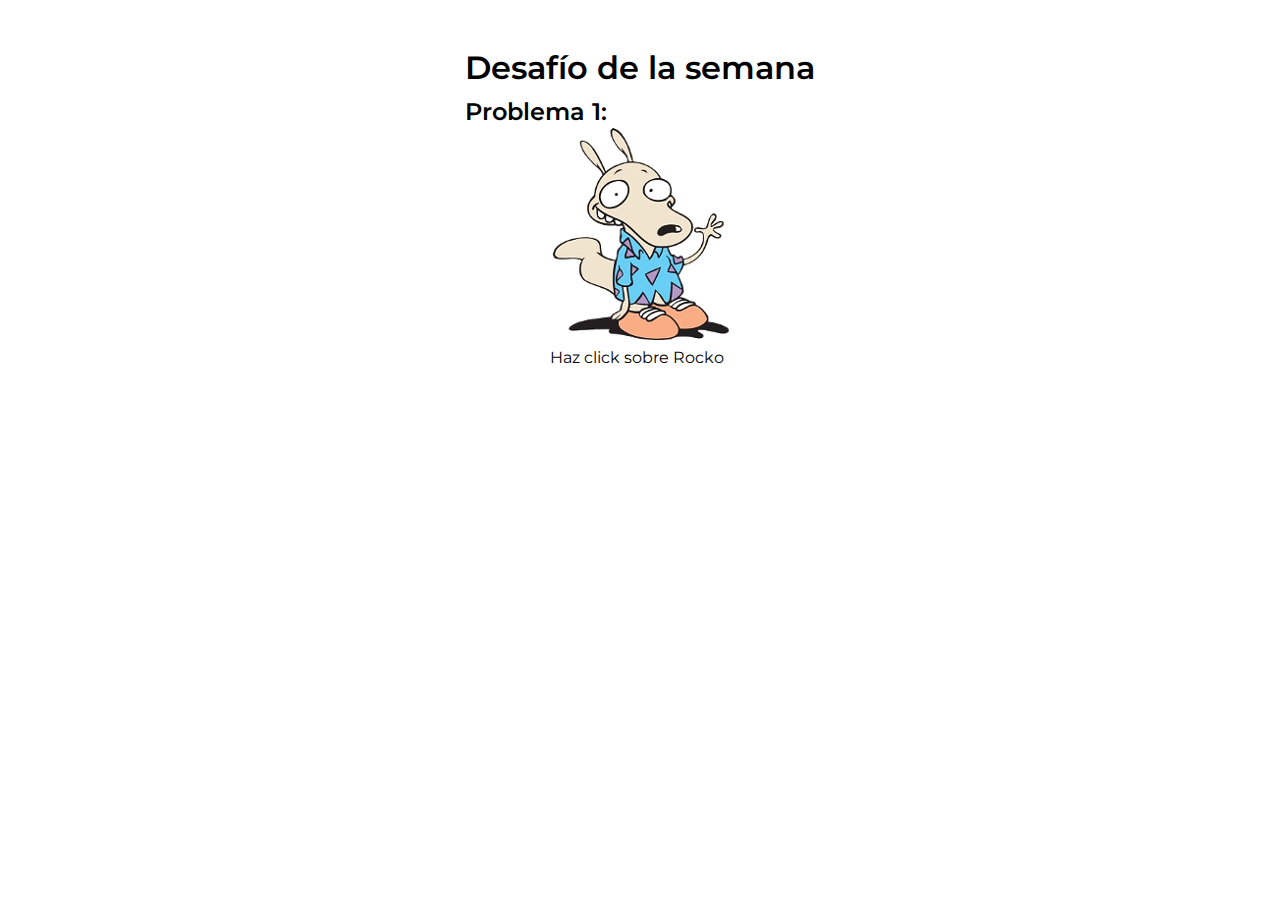
<file: problema1.html>
<!DOCTYPE html>
<html lang="es">
<head>
    <meta charset="UTF-8">
    <meta name="viewport" content="width=device-width, initial-scale=1.0">
    <meta name="author" content="Fernando González Díaz">
    <meta name="description" content="Desafio 2 JavaScript">
    <link rel="stylesheet" href="./assets/css/style-main.css">
    <link rel="stylesheet" href="./assets/css/style-1.css">
    <link rel="preconnect" href="https://fonts.googleapis.com">
    <link rel="preconnect" href="https://fonts.gstatic.com" crossorigin>
    <link href="https://fonts.googleapis.com/css2?family=BBH+Bogle&family=Montserrat:ital,wght@0,100..900;1,100..900&display=swap" rel="stylesheet">
    <title>ADL | Desafio 2 JS - Fernando Gonzalez</title>
</head>

<body>
    <header>
        <h1>Desafío de la semana</h1>
        <h2>Problema 1:</h2>
    </header>
    <main>
        <img onclick="clickImagen()" id="img-problem-1" src="./assets/img/rocko.png" alt="imagen de Rocko">
        <p>Haz click sobre Rocko</p>
    </main>

    <!-- Script -->
    <script src="./assets/js/problema1.js"></script>
</body>
</html>
</file>
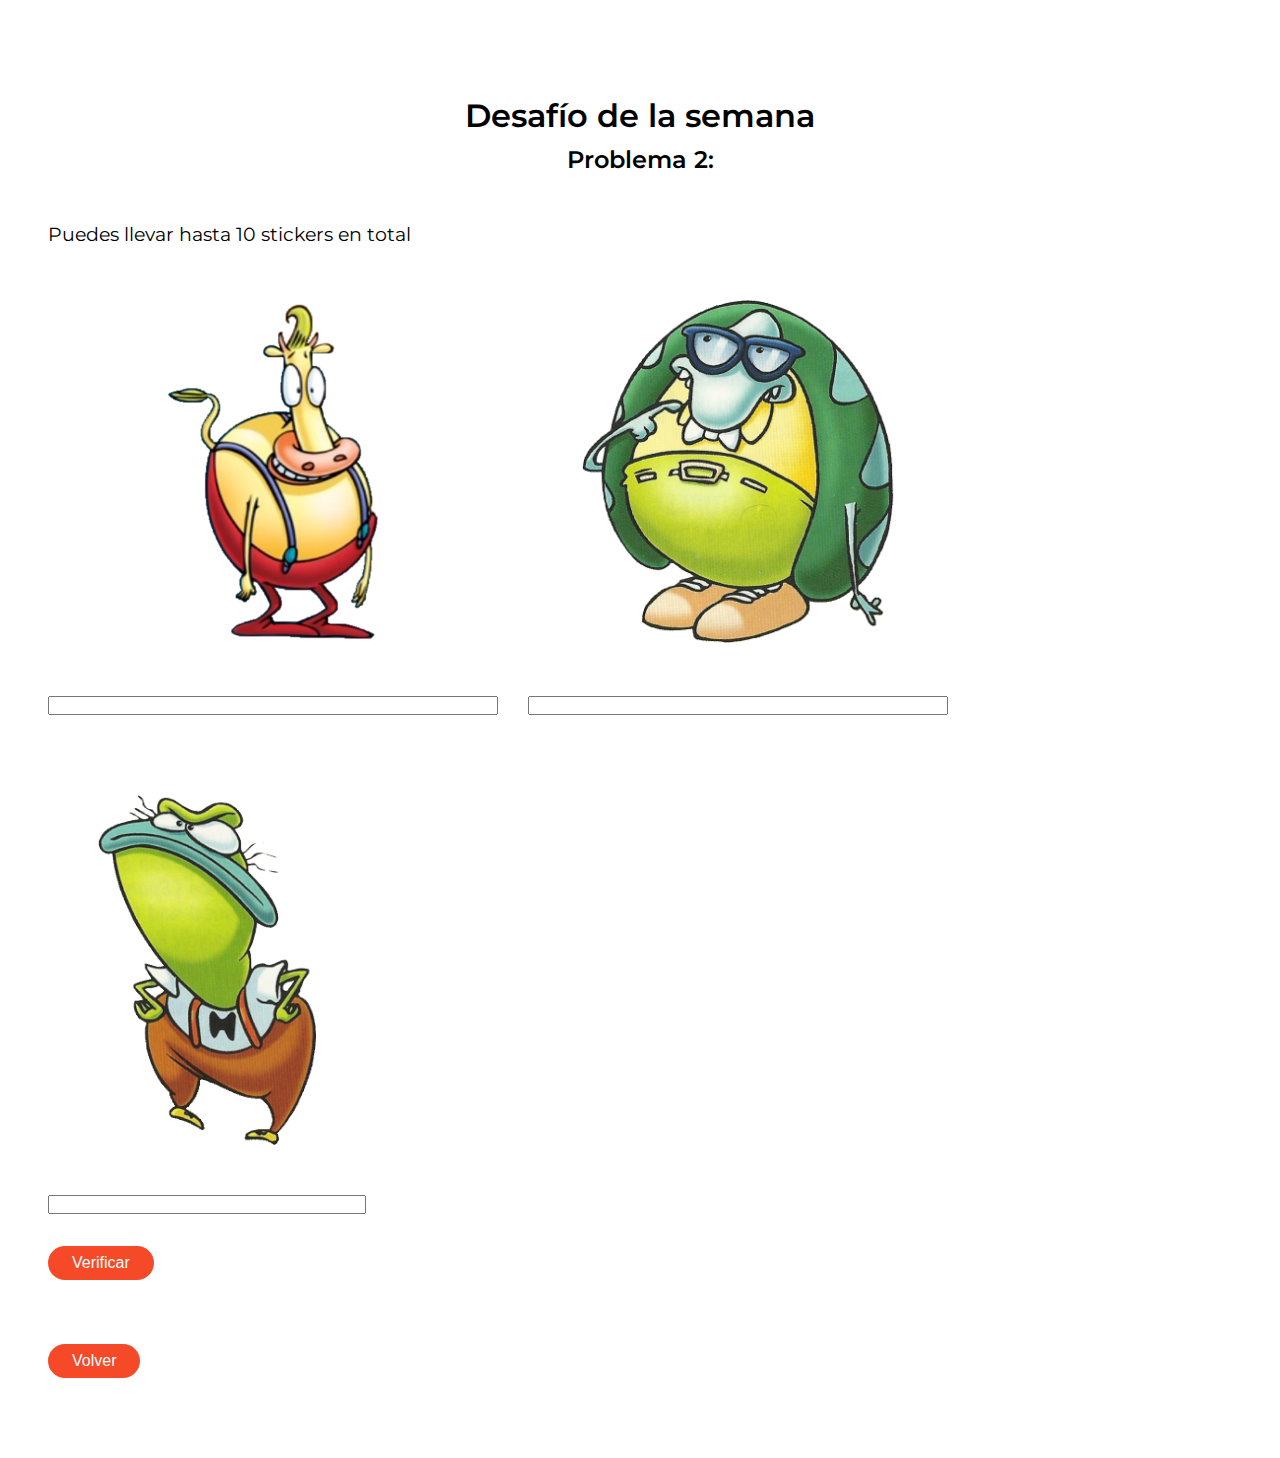
<file: problema2.html>
<!DOCTYPE html>
<html lang="es">
<head>
    <meta charset="UTF-8">
    <meta name="viewport" content="width=device-width, initial-scale=1.0">
    <meta name="author" content="Fernando González Díaz">
    <meta name="description" content="Desafio 2 JavaScript">
    <link rel="stylesheet" href="./assets/css/style-main.css">
    <link rel="stylesheet" href="./assets/css/style-2.css">
    <link rel="preconnect" href="https://fonts.googleapis.com">
    <link rel="preconnect" href="https://fonts.gstatic.com" crossorigin>
    <link href="https://fonts.googleapis.com/css2?family=BBH+Bogle&family=Montserrat:ital,wght@0,100..900;1,100..900&display=swap" rel="stylesheet">
    <title>ADL | Desafio 2 JS - Fernando Gonzalez</title>
</head>
<body>
    <header class="header">
        <h1>Desafío de la semana</h1>
        <h2>Problema 2:</h2>
    </header>

    <main class="main-container">
        <h3>Puedes llevar hasta 10 stickers en total</h3>

        <section class="boxes-container">
            <div class="box">
                <img class="sticker-img" src="./assets/img/Heffer.webp" alt="Foto de Heffer">
                <input id="input-1" type="text">
            </div>
            <div class="box">
                <img class="sticker-img" src="./assets/img/Filburt.webp" alt="Foto de Filburt">
                <input id="input-2" type="text">
            </div>
            <div class="box">
                <img class="sticker-img" src="./assets/img/Ed_Bighead.webp" alt="Foto de Ed Cabeza Grande">
                <input id="input-3" type="text">
            </div>
        </section>

        <section class="verify-container">
            <p id="message"></p>
            <button id="" onclick="verificar()">Verificar</button>
        </section>

        <div class="toback">
            <a href=".">
                <button>Volver</button>
            </a>
        </div>
    </main>

    <!-- SCRIPT -->
    <script src="./assets/js/problema2.js"></script>
</body>
</html>
</file>
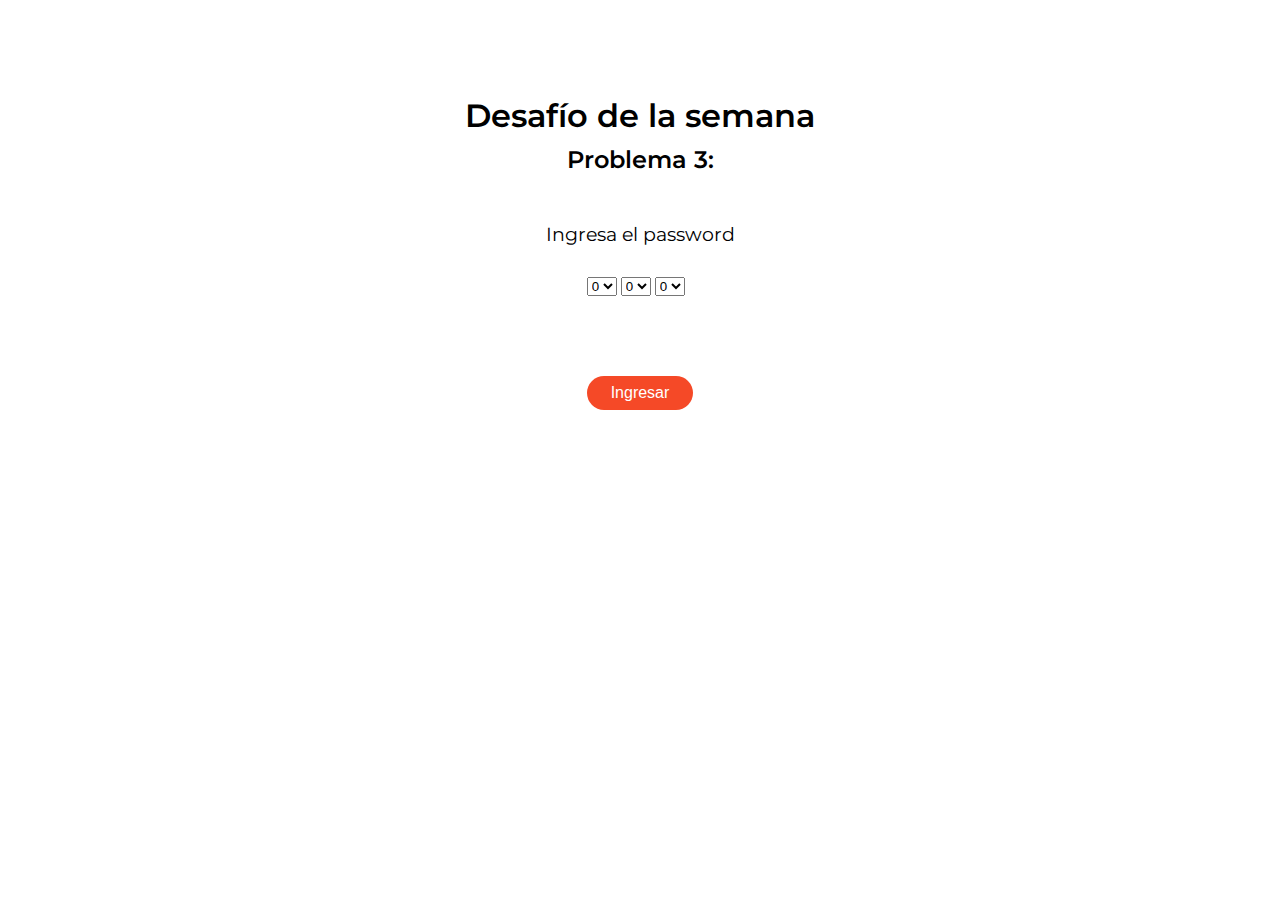
<file: problema3.html>
<!DOCTYPE html>
<html lang="es">
<head>
    <meta charset="UTF-8">
    <meta name="viewport" content="width=device-width, initial-scale=1.0">
    <meta name="author" content="Fernando González Díaz">
    <meta name="description" content="Desafio 2 JavaScript">
    <link rel="stylesheet" href="./assets/css/style-main.css">
    <link rel="stylesheet" href="./assets/css/style-3.css">
    <link rel="stylesheet" href="./assets/css/style-main.css">
    <link rel="preconnect" href="https://fonts.googleapis.com">
    <link rel="preconnect" href="https://fonts.gstatic.com" crossorigin>
    <link href="https://fonts.googleapis.com/css2?family=BBH+Bogle&family=Montserrat:ital,wght@0,100..900;1,100..900&display=swap" rel="stylesheet">
    <title>ADL | Desafio 2 JS - Fernando Gonzalez</title>
</head>
</head>
    <header class="header">
        <h1>Desafío de la semana</h1>
        <h2>Problema 3:</h2>
    </header>

    <main class="main-container">
        <h3>Ingresa el password</h3>

        <div class="pass-container">
            <select name="selector-1" id="selector-1">
                <option value="0">0</option>
                <option value="1">1</option>
                <option value="2">2</option>
                <option value="3">3</option>
                <option value="4">4</option>
                <option value="5">5</option>
                <option value="6">6</option>
                <option value="7">7</option>
                <option value="8">8</option>
                <option value="9">9</option>
            </select>
            <select name="selector-2" id="selector-2">
                <option value="0">0</option>
                <option value="1">1</option>
                <option value="2">2</option>
                <option value="3">3</option>
                <option value="4">4</option>
                <option value="5">5</option>
                <option value="6">6</option>
                <option value="7">7</option>
                <option value="8">8</option>
                <option value="9">9</option>
            </select>
            <select name="selector-3" id="selector-3">
                <option value="0">0</option>
                <option value="1">1</option>
                <option value="2">2</option>
                <option value="3">3</option>
                <option value="4">4</option>
                <option value="5">5</option>
                <option value="6">6</option>
                <option value="7">7</option>
                <option value="8">8</option>
                <option value="9">9</option>
            </select>

            <div class="confirm-pass">
                <p id="pass-message"></p>
                <button onclick="validacion()">Ingresar</button>
            </div>

        </div>
    </main>

    <script src="./assets/js/problema3.js"></script>
<body>
    


    <!-- SCRIPT -->
    <script src="./assets/js/problema3.js"></script>
</body>
</html>
</file>
<file: assets/css/style-main.css>
/* AJUSTES GENERALES */

* {
    margin: 0;
    padding: 0;
}

:root {
    --primary-color: #F54927;
    --seconday-color: #ffffff;
    --terciary-color: #1A1A1A;
}

body {
    font-family: 'Montserrat';
}

h1 {
    font-size: 2em;
    font-weight: 600;
    margin-bottom: 0.3em;
}

h2 {
    font-size: 1.5em;
    font-weight: 600;
}

h3 {
    font-size: 1.2em;
    font-weight: 400;
}

p, a, button {
    font-size: 1em;
    font-weight: 400;
}

body {
    display: flex;
    flex-direction: column;
    justify-content: center;
    align-items: center;
    height: auto;
    width: auto;
    padding: 3em;
}

/* HEADER */

.header {
    display: flex;
    flex-direction: column;
    justify-content: center;
    align-items: center;
    padding: 3em;
}

/* BOTNONES */

button {
    margin: 2em 0;
    padding: 0.5em 1.5em;
    background-color: var(--primary-color);
    color: var(--seconday-color);
    border: 0;
    border-radius: 20px;
    transition: background-color 0.3s;
}

button:hover {
    cursor: pointer;
    background-color: var(--terciary-color);
    color: var(--seconday-color);
}
</file>
<file: assets/css/style-1.css>
.main-container {
    display: flex;
    flex-direction: column;
    align-items: center;
}

.main-container img {
    padding: 1em;
    border-radius: 20px;
    margin-bottom: 2em;
}
</file>
<file: assets/css/style-2.css>
.boxes-container {
    display: flex;
    flex-direction: row;
    flex-wrap: wrap;
    gap: 30px;
    width: 100%;
}

.box {
    display: flex;
    flex-direction: column;
}

.sticker-img {
    width: auto;
    height: 350px;
    padding: 50px;
}
</file>
<file: assets/css/style-3.css>
.main-container {
    display: flex;
    flex-direction: column;
    align-items: center;
    justify-content: center;
    gap: 30px
}

.selector {
    padding: 1em;
    border: solid 1px var(--terciary-color);
    border-radius: 10px;
}

.confirm-pass {
    display: flex;
    flex-direction: column;
    align-items: center;
    justify-content: center;
    padding-top: 3em;
}
</file>
